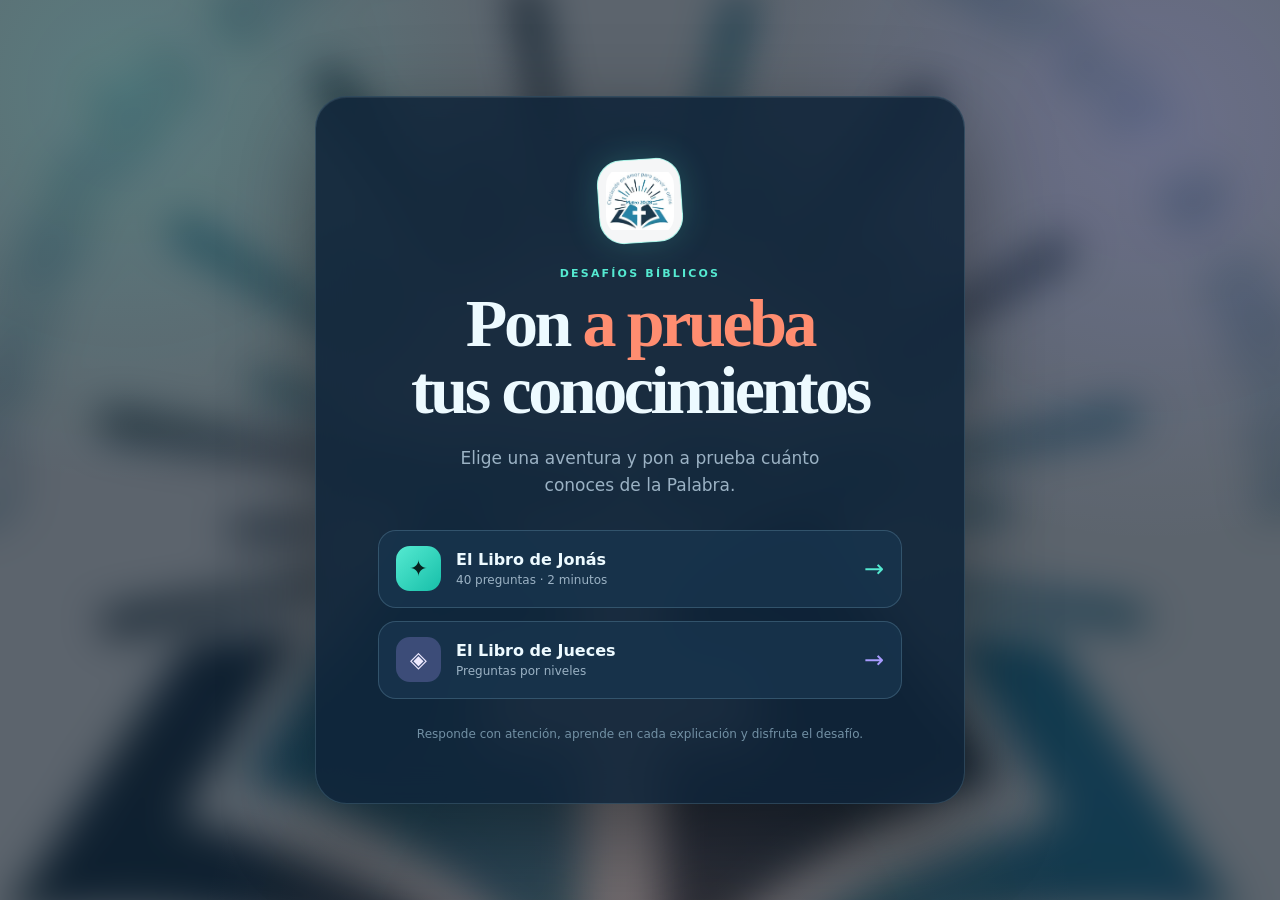
<file: index.html>
<!doctype html>
<html lang="es">
<head>
    <meta charset="UTF-8">
    <meta name="viewport" content="width=device-width, initial-scale=1.0">
    <meta name="description" content="Misión Nínive: desafíos bíblicos sobre Jonás y Jueces.">
    <title>Misión Nínive · Desafíos bíblicos</title>
    <link rel="icon" type="image/png" href="logo.png?v=3">
    <link rel="stylesheet" href="portal.css">
</head>
<body>
    <main class="portal-shell">
        <section class="portal-card" aria-labelledby="portal-title">
            <div class="brand-chip"><img src="logo.png" alt="Creciendo en amor para servir a otros"></div>
            <p class="eyebrow">DESAFÍOS BÍBLICOS</p>
            <h1 id="portal-title">Pon <span>a prueba</span><br>tus conocimientos</h1>
            <p class="lead">Elige una aventura y pon a prueba cuánto conoces de la Palabra.</p>

            <div class="game-options">
                <a class="game-option game-option-primary" href="jonas.html">
                    <span class="option-icon">✦</span>
                    <span class="option-copy"><strong>El Libro de Jonás</strong><small>40 preguntas · 2 minutos</small></span>
                    <span class="arrow" aria-hidden="true">→</span>
                </a>
                <a class="game-option game-option-secondary" href="jueces.html">
                    <span class="option-icon">◈</span>
                    <span class="option-copy"><strong>El Libro de Jueces</strong><small>Preguntas por niveles</small></span>
                    <span class="arrow" aria-hidden="true">→</span>
                </a>
            </div>

            <p class="portal-note">Responde con atención, aprende en cada explicación y disfruta el desafío.</p>
        </section>
    </main>
</body>
</html>
</file>
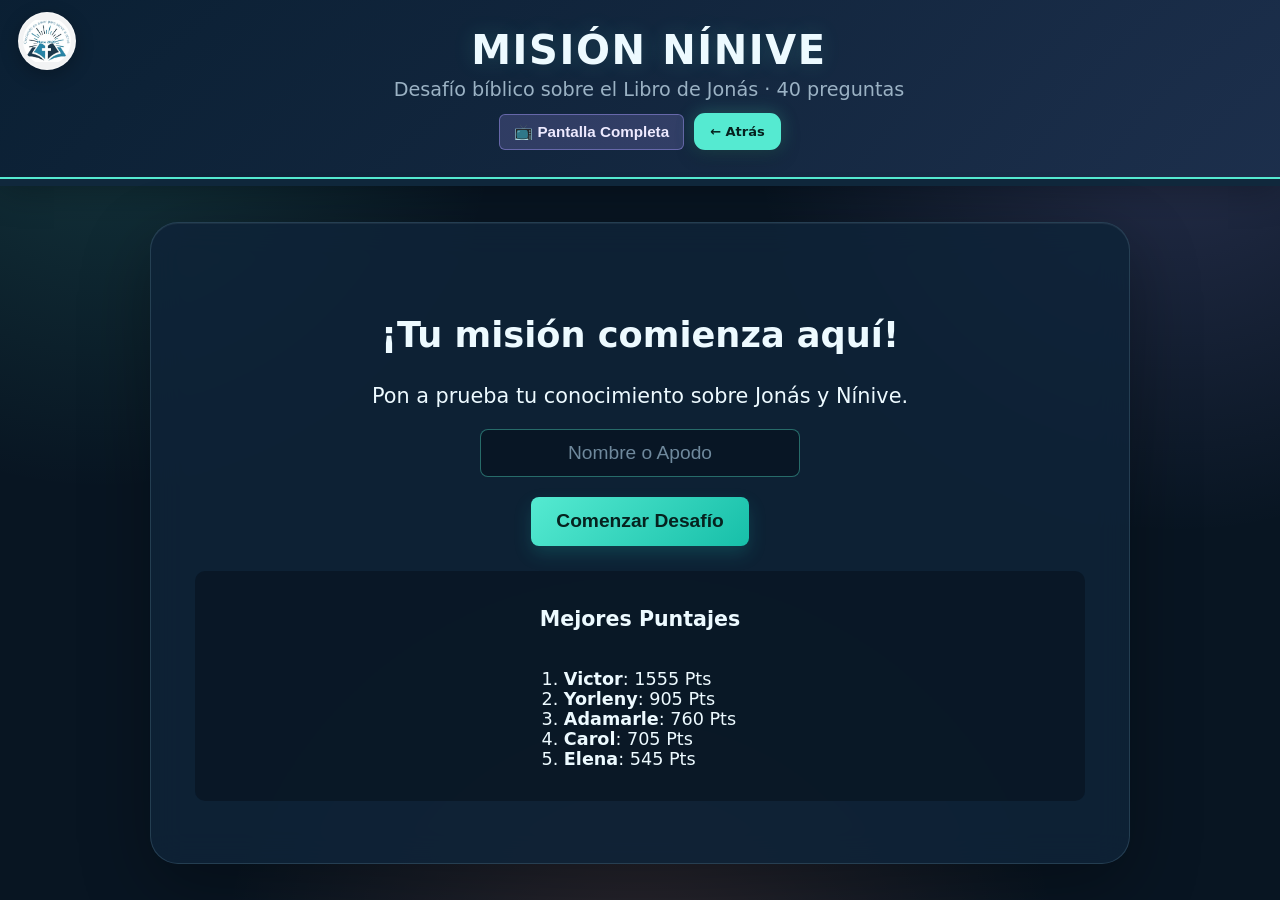
<file: jonas.html>
<!DOCTYPE html>
<html lang="es">
<head>
<meta charset="UTF-8">
<meta name="viewport" content="width=device-width, initial-scale=1.0">
<title>Misión Nínive · Desafío Bíblico sobre Jonás</title>
<link rel="icon" type="image/png" href="logo.png?v=2">
<link rel="apple-touch-icon" href="logo.png?v=2">

<style>
/* ========= CONFIGURACIÓN GLOBAL Y ESCALADO ARMÓNICO ========= */
* {
    box-sizing: border-box;
}

html, body {
    height: 100%;
    margin: 0;
    padding: 0;
}

body {
    font-family: 'Segoe UI', Tahoma, Geneva, Verdana, sans-serif;
    background: linear-gradient(135deg, #ffd9e6 0%, #ffb6c9 35%, #f582ae 70%, #d9578f 100%);
    background-attachment: fixed;
    color: #5c1a3a;
    text-align: center;
    overflow-x: hidden;
    display: flex;
    flex-direction: column;
    justify-content: space-between;
}

header {
    position: relative;
    background: linear-gradient(135deg, #e0578f, #c8447a);
    padding: clamp(10px, 2vh, 25px) 15px;
    box-shadow: 0 4px 20px rgba(140,20,70,.35);
    position: relative;
    flex-shrink: 0;
    border-bottom: 4px solid #ffe0a3;
}

h1 {
    margin: 0;
    color: #fff3d6;
    font-size: clamp(1.3rem, 3.5vw, 2.5rem);
    text-shadow: 0 3px 4px rgba(0,0,0,0.25);
}

header p {
    margin: 5px 0 0 0;
    color: #ffe9f2;
    font-size: clamp(0.8rem, 1.5vw, 1.2rem);
}

#barra-progreso-contenedor {
    width: 100%;
    height: clamp(4px, 0.8vh, 8px);
    background: #7a1f4d;
    position: relative;
    flex-shrink: 0;
}

#barra-progreso {
    height: 100%;
    width: 0%;
    background: linear-gradient(90deg, #ffd166, #ff6fa5);
    transition: width 0.4s ease;
}

/* ========= CONTENEDOR PRINCIPAL ========= */
#contenedor {
    width: 95%;
    max-width: 1200px;
    margin: auto;
    padding: clamp(10px, 2vw, 30px);
    flex-grow: 1;
    display: flex;
    flex-direction: column;
    justify-content: center;
}

.fade-in {
    animation: fadeIn 0.4s ease forwards;
}
@keyframes fadeIn {
    from { opacity: 0; transform: translateY(10px); }
    to { opacity: 1; transform: translateY(0); }
}

/* ========= ELEMENTOS DEL JUEGO ========= */
#nivel {
    font-size: clamp(1rem, 2vw, 1.5rem);
    color: #8a1150;
    margin-bottom: 6px;
    font-weight: bold;
}

#puntaje {
    font-size: clamp(1rem, 1.8vw, 1.4rem);
    margin-bottom: 10px;
    background: rgba(255,255,255,0.55);
    display: inline-block;
    padding: 6px 18px;
    border-radius: 20px;
    color: #8a1150;
    box-shadow: 0 2px 8px rgba(140,20,70,0.15);
}

#temporizador {
    font-size: clamp(2.2rem, 5vw, 4rem);
    color: #d9578f;
    margin-bottom: 10px;
    font-weight: bold;
    text-shadow: 0 0 12px rgba(217,87,143,0.4);
    line-height: 1;
}

.tiempo-critico {
    animation: pulso 0.9s infinite alternate;
    color: #c8102e !important;
}
@keyframes pulso {
    from { transform: scale(1); }
    to { transform: scale(1.12); }
}

#pregunta {
    font-size: clamp(1.2rem, 2.8vw, 2.2rem);
    margin: clamp(10px, 2vh, 25px) 0;
    font-weight: 600;
    line-height: 1.35;
    color: #6d1240;
}

/* ========= OPCIONES Y BOTONES ESCALABLES ========= */
.opcion {
    display: block;
    width: 100%;
    max-width: 850px;
    margin: clamp(6px, 1.2vh, 14px) auto;
    padding: clamp(12px, 2vh, 20px);
    border: 2px solid #f2a6c4;
    border-radius: 14px;
    background: #fff5f9;
    color: #7a1f4d;
    font-size: clamp(1rem, 2vw, 1.35rem);
    cursor: pointer;
    transition: all 0.2s ease;
    box-shadow: 0 4px 6px rgba(140,20,70,0.1);
}

.opcion:hover:not(:disabled) {
    background: #ffe0ec;
    border-color: #d9578f;
    transform: translateY(-2px);
    box-shadow: 0 6px 12px rgba(140,20,70,0.2);
}

.correcta {
    background: #6bbf8e !important;
    border-color: #6bbf8e !important;
    color: #ffffff !important;
}

.incorrecta {
    background: #e35d78 !important;
    border-color: #e35d78 !important;
    color: #ffffff !important;
}

button, .btn-accion {
    padding: clamp(8px, 1.5vh, 16px) clamp(16px, 2vw, 32px);
    border: none;
    border-radius: 8px;
    cursor: pointer;
    margin: 5px;
    font-size: clamp(0.9rem, 1.5vw, 1.2rem);
    background: linear-gradient(135deg, #ffd166, #ffb84d);
    color: #6d1240;
    font-weight: bold;
    transition: all 0.2s;
    box-shadow: 0 3px 8px rgba(140,20,70,0.2);
}

button:hover:not(:disabled), .btn-accion:hover:not(:disabled) {
    background: linear-gradient(135deg, #ffe0a3, #ffd166);
    box-shadow: 0 4px 12px rgba(140,20,70,0.3);
}

#siguiente {
    display: none;
    background: linear-gradient(135deg, #ff8fb3, #e0578f);
    color: #fff3d6;
    font-size: clamp(1.1rem, 2vw, 1.5rem);
    padding: clamp(10px, 1.8vh, 18px) clamp(20px, 3vw, 40px);
    margin-top: 15px;
}

.panel-comodines {
    display: flex;
    justify-content: center;
    gap: 10px;
    flex-wrap: wrap;
    margin-bottom: 10px;
}

.comodin {
    background: linear-gradient(135deg, #ffe0a3, #ffd166);
    color: #6d1240;
    font-weight: bold;
    border-radius: 20px;
    padding: clamp(6px, 1vh, 10px) clamp(12px, 1.5vw, 20px);
    font-size: clamp(0.85rem, 1.3vw, 1.1rem);
}

#resultado {
    margin-top: 15px;
    font-size: clamp(1rem, 2vw, 1.3rem);
    font-weight: bold;
    color: #6d1240;
}

.caja-explicacion {
    background: rgba(255, 245, 249, 0.95);
    border-left: 5px solid #d9578f;
    padding: clamp(10px, 1.5vh, 18px);
    margin: 15px auto;
    max-width: 850px;
    border-radius: 0 8px 8px 0;
    text-align: left;
    font-size: clamp(0.9rem, 1.6vw, 1.15rem);
    line-height: 1.4;
    color: #6d1240;
    box-shadow: 0 2px 10px rgba(140,20,70,0.12);
}

.btn-fullscreen {
    position: absolute;
    right: 15px;
    top: 50%;
    transform: translateY(-50%);
    background: linear-gradient(135deg, #ffe0a3, #ffd166);
    color: #6d1240;
    border: none;
    padding: 8px 14px;
    font-size: clamp(0.75rem, 1.2vw, 0.95rem);
    border-radius: 6px;
    font-weight: bold;
    cursor: pointer;
}

.caja-votacion-envivo {
    background: linear-gradient(135deg, #fff0f6, #ffe0ec);
    padding: clamp(12px, 2vh, 20px);
    border-radius: 12px;
    margin: 15px auto;
    max-width: 650px;
    box-shadow: 0 6px 20px rgba(140,20,70,0.25);
    border: 2px solid #ffd166;
    color: #6d1240;
}

#ranking {
    margin-top: 20px;
    background: rgba(255,255,255,0.5);
    padding: 15px;
    border-radius: 10px;
    font-size: clamp(0.9rem, 1.5vw, 1.1rem);
    color: #6d1240;
}

.input-nombre {
    padding: 12px;
    font-size: clamp(1rem, 1.8vw, 1.2rem);
    border-radius: 8px;
    border: 2px solid #f2a6c4;
    background: #fff5f9;
    color: #6d1240;
    margin-bottom: 15px;
    width: 80%;
    max-width: 320px;
    text-align: center;
}

.bono-aviso {
    color: #2a8a5f;
    font-size: clamp(0.85rem, 1.4vw, 1rem);
    font-weight: bold;
    display: block;
    margin-top: 5px;
}

/* ========= NUEVA IDENTIDAD VISUAL: MISIÓN NÍNIVE ========= */
:root {
    --noche: #081522;
    --panel: rgba(15, 36, 56, 0.86);
    --panel-claro: rgba(24, 52, 77, 0.9);
    --turquesa: #55ead1;
    --turquesa-profundo: #17bfa9;
    --coral: #ff8d70;
    --lavanda: #a99cff;
    --texto: #edfaff;
    --texto-suave: #9bb2c4;
}

html { background: var(--noche); }

body {
    background:
        radial-gradient(circle at 8% 10%, rgba(85, 234, 209, 0.15), transparent 28%),
        radial-gradient(circle at 92% 12%, rgba(169, 156, 255, 0.18), transparent 30%),
        radial-gradient(circle at 50% 110%, rgba(255, 141, 112, 0.15), transparent 36%),
        var(--noche);
    color: var(--texto);
    font-family: Inter, ui-sans-serif, system-ui, -apple-system, BlinkMacSystemFont, "Segoe UI", sans-serif;
}

body::before,
body::after { display: none; }

header {
    background: linear-gradient(135deg, rgba(10, 31, 51, 0.97), rgba(28, 47, 76, 0.97));
    border-bottom: 2px solid var(--turquesa);
    box-shadow: 0 10px 35px rgba(0, 0, 0, 0.3);
    padding: clamp(18px, 3vh, 32px) 15px;
}

.logo-esquina {
    position: absolute;
    top: 12px;
    left: 18px;
    width: 58px;
    height: 58px;
    padding: 4px;
    object-fit: contain;
    border: 1px solid rgba(255, 255, 255, 0.5);
    border-radius: 50%;
    background: rgba(255, 255, 255, 0.95);
    box-shadow: 0 5px 18px rgba(0, 0, 0, 0.25);
}

header h1,
header p { padding-left: 72px; padding-right: 72px; }

h1 {
    color: var(--texto);
    letter-spacing: 0.04em;
    text-shadow: 0 0 22px rgba(85, 234, 209, 0.16);
}

header p { color: var(--texto-suave); }
.acciones-header { display: flex; justify-content: center; align-items: center; gap: 10px; margin-top: 12px; position: relative; z-index: 5; flex-wrap: nowrap; }
.btn-portada { position: static; padding: 9px 14px; color: #06221f; border: 2px solid var(--turquesa); border-radius: 11px; background: var(--turquesa); box-shadow: 0 5px 18px rgba(0, 0, 0, .35), 0 0 18px rgba(85, 234, 209, .3); font-size: 13px; font-weight: 800; text-decoration: none; white-space: nowrap; }
header h1, header p { padding-left: 90px; }

#barra-progreso-contenedor { height: 7px; background: #10283c; }

#barra-progreso {
    background: linear-gradient(90deg, var(--turquesa), var(--lavanda), var(--coral));
    box-shadow: 0 0 16px rgba(85, 234, 209, 0.55);
}

#contenedor {
    max-width: 980px;
    margin: clamp(18px, 4vh, 45px) auto;
    padding: clamp(20px, 4vw, 44px);
    border: 1px solid rgba(143, 193, 214, 0.18);
    border-radius: 28px;
    background: var(--panel);
    box-shadow: 0 24px 70px rgba(0, 0, 0, 0.3), inset 0 1px 0 rgba(255, 255, 255, 0.06);
    backdrop-filter: blur(16px);
}

#nivel,
#puntaje { color: var(--turquesa) !important; }

#puntaje {
    background: rgba(85, 234, 209, 0.1);
    border: 1px solid rgba(85, 234, 209, 0.2);
    box-shadow: none;
}

#temporizador {
    color: var(--coral);
    text-shadow: 0 0 22px rgba(255, 141, 112, 0.38);
}

#pregunta {
    color: var(--texto) !important;
    font-weight: 700;
    letter-spacing: -0.02em;
}

#contenedor h1,
#contenedor h2,
#contenedor h3,
#contenedor p { color: var(--texto) !important; }

#contenedor > .fade-in > div[style*="color"] {
    color: var(--turquesa) !important;
}

.opcion {
    max-width: 780px;
    border: 1px solid rgba(143, 193, 214, 0.22);
    background: var(--panel-claro);
    color: var(--texto);
    box-shadow: 0 8px 20px rgba(0, 0, 0, 0.16);
    text-align: left;
}

.opcion:hover:not(:disabled) {
    background: rgba(36, 78, 101, 0.95);
    border-color: var(--turquesa);
    box-shadow: 0 8px 24px rgba(85, 234, 209, 0.14);
}

.correcta { background: #168b78 !important; border-color: var(--turquesa) !important; }
.incorrecta { background: #b94e56 !important; border-color: var(--coral) !important; }

button,
.btn-accion {
    background: linear-gradient(135deg, var(--turquesa), var(--turquesa-profundo));
    color: #06221f;
    box-shadow: 0 8px 18px rgba(23, 191, 169, 0.2);
}

button:hover:not(:disabled),
.btn-accion:hover:not(:disabled) {
    background: linear-gradient(135deg, #91f6e5, var(--turquesa));
    box-shadow: 0 10px 24px rgba(85, 234, 209, 0.28);
}

#siguiente {
    background: linear-gradient(135deg, var(--coral), #ee668b);
    color: white;
    box-shadow: 0 8px 20px rgba(255, 141, 112, 0.24);
}

.panel-comodines { margin: 20px 0; }

.comodin {
    background: rgba(169, 156, 255, 0.16);
    border: 1px solid rgba(169, 156, 255, 0.5);
    color: #ddd8ff;
    box-shadow: none;
}

.comodin:hover:not(:disabled) { background: rgba(169, 156, 255, 0.3); }

#resultado,
.caja-explicacion,
#ranking { color: var(--texto) !important; }

.caja-explicacion,
#ranking {
    background: rgba(8, 21, 34, 0.7);
    border-color: var(--turquesa);
    box-shadow: none;
}

.caja-explicacion strong,
.bono-aviso { color: var(--turquesa) !important; }

.input-nombre {
    border: 1px solid rgba(85, 234, 209, 0.4);
    background: rgba(8, 21, 34, 0.8);
    color: var(--texto);
}

.input-nombre::placeholder { color: #6f899d; }

.mensaje-nombre {
    display: none;
    max-width: 360px;
    margin: -2px auto 14px;
    color: #ff6b6b;
    font-size: clamp(0.85rem, 1.4vw, 1rem);
    font-weight: 800;
    line-height: 1.35;
}

.mensaje-nombre.visible {
    display: block;
    animation: aviso-nombre-in 0.2s ease-out;
}

@keyframes aviso-nombre-in {
    from { opacity: 0; transform: translateY(-4px); }
    to { opacity: 1; transform: translateY(0); }
}

.btn-fullscreen {
    position: static;
    transform: none;
    margin: 0;
    background: rgba(169, 156, 255, 0.2);
    border: 1px solid rgba(169, 156, 255, 0.45);
    color: #eeeaff;
    box-shadow: none;
}

@media (max-width: 600px) {
    #contenedor { width: calc(100% - 20px); border-radius: 20px; }
    .logo-esquina { top: 10px; left: 10px; width: 48px; height: 48px; }
    header h1,
    header p { padding-left: 58px; padding-right: 58px; }
    .acciones-header { margin-top: 10px; gap: 8px; flex-wrap: nowrap; }
    .btn-portada { padding: 8px 11px; }
    .btn-fullscreen { padding: 8px 10px; font-size: .75rem; white-space: nowrap; }
}

@media (max-width: 600px) {
    header { padding: 12px 5px; }
    .btn-fullscreen { position: static; right: auto; top: auto; transform: none; margin-top: 0; display: inline-block; }
}
</style>
</head>

<body>

<header>
    <img class="logo-esquina" src="logo.png" alt="Logo Creciendo en amor para servir a otros">
    <h1>MISIÓN NÍNIVE</h1>
    <p>Desafío bíblico sobre el Libro de Jonás · 40 preguntas</p>
    <div class="acciones-header">
        <button class="btn-fullscreen" onclick="toggleFullscreen()">📺 Pantalla Completa</button>
        <a class="btn-portada" href="index.html">← Atrás</a>
    </div>
</header>
<div id="barra-progreso-contenedor"><div id="barra-progreso"></div></div>

<div id="contenedor" class="fade-in"></div>

<script>

eval(new TextDecoder().decode(Uint8Array.from(atob('[base64]/SGFjaWEgZMOzbmRlIGRlY2lkacOzIGlyIEpvbsOhcyBlbiBsdWdhciBkZSBvYmVkZWNlciBhIERpb3M/[base64]/[base64]/[base64]/[base64]/[base64]/[base64]/QSBxdcOpIGNpdWRhZCBmdWUgZW52aWFkbyBKb27DoXMgcGFyYSBwcmVkaWNhciBlbCBtZW5zYWplIGRlIERpb3M/[base64]/[base64]/[base64]/[base64]/[base64]/Q8OzbW8gZGVzY3JpYmUgSm9uw6FzIHN1IGxpYmVyYWNpw7NuIGRlbCB2aWVudHJlIGRlbCBwZXo/[base64]/Q8OzbW8gcmVhY2Npb25hcm9uIGxvcyBoYWJpdGFudGVzIGRlIE7DrW5pdmUgYWwgbWVuc2FqZSBkZSBKb27DoXM/[base64]/[base64]/[base64]/[base64]/[base64]/[base64]/[base64]/UXXDqSBvY3VycmnDsyBjb24gbGEgcGxhbnRhIGRlIHJpY2lubyBxdWUgRGlvcyBoaXpvIGNyZWNlciBwYXJhIGRhciBzb21icmEgYSBKb27DoXM/[base64]/[base64]/[base64]/[base64]/[base64]/[base64]'), c => c.charCodeAt(0))));
</script>
</body>
</html>
</file>
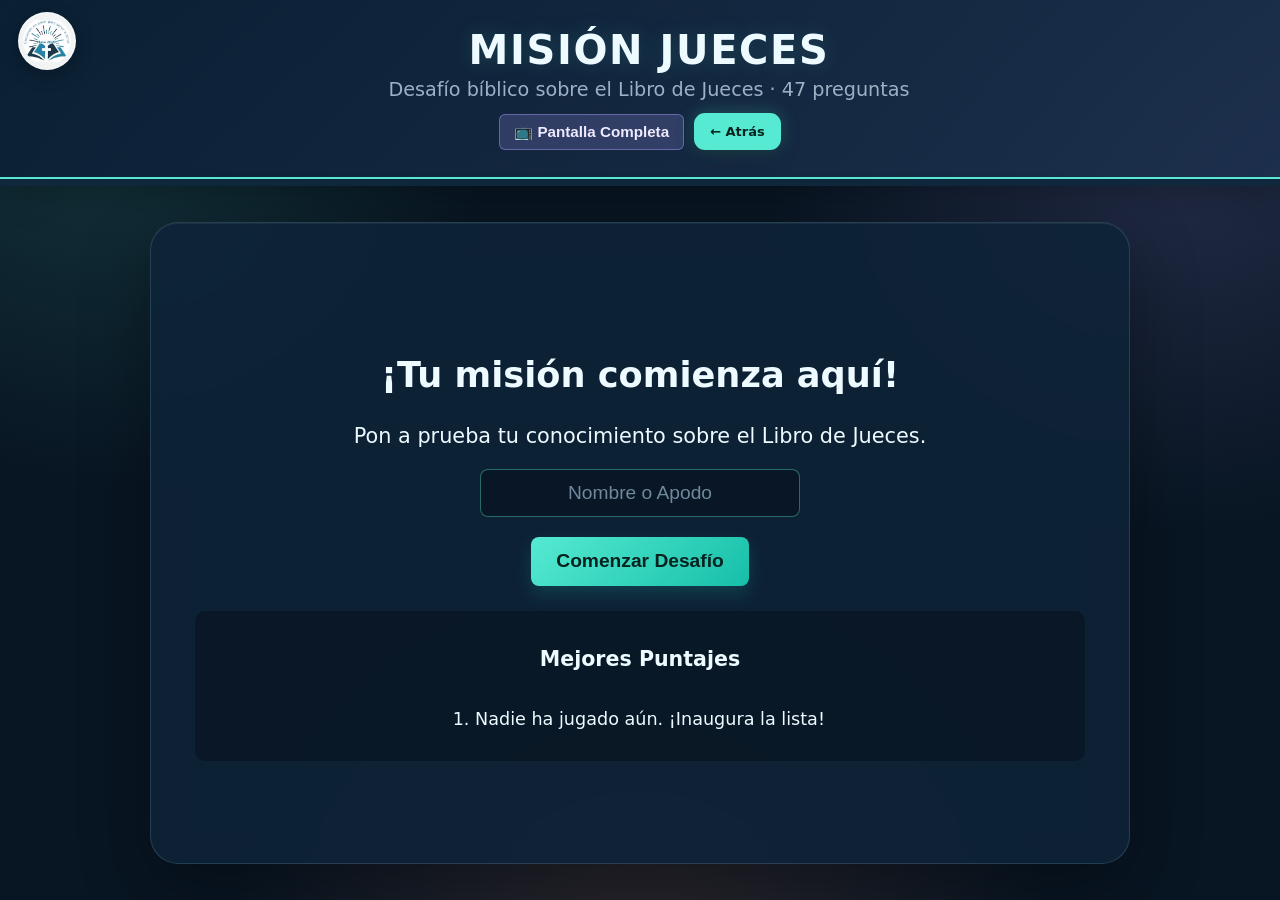
<file: jueces.html>
<!DOCTYPE html>
<html lang="es">
<head>
<meta charset="UTF-8">
<meta name="viewport" content="width=device-width, initial-scale=1.0">
<title>Misión Jueces · Desafío Bíblico</title>
<link rel="icon" type="image/png" href="logo.png?v=2">
<link rel="apple-touch-icon" href="logo.png?v=2">

<style>
/* ========= CONFIGURACIÓN GLOBAL Y ESCALADO ARMÓNICO ========= */
* {
    box-sizing: border-box;
}

html, body {
    height: 100%;
    margin: 0;
    padding: 0;
}

body {
    font-family: 'Segoe UI', Tahoma, Geneva, Verdana, sans-serif;
    background: linear-gradient(135deg, #ffd9e6 0%, #ffb6c9 35%, #f582ae 70%, #d9578f 100%);
    background-attachment: fixed;
    color: #5c1a3a;
    text-align: center;
    overflow-x: hidden;
    display: flex;
    flex-direction: column;
    justify-content: space-between;
}

header {
    position: relative;
    background: linear-gradient(135deg, #e0578f, #c8447a);
    padding: clamp(10px, 2vh, 25px) 15px;
    box-shadow: 0 4px 20px rgba(140,20,70,.35);
    position: relative;
    flex-shrink: 0;
    border-bottom: 4px solid #ffe0a3;
}

h1 {
    margin: 0;
    color: #fff3d6;
    font-size: clamp(1.3rem, 3.5vw, 2.5rem);
    text-shadow: 0 3px 4px rgba(0,0,0,0.25);
}

header p {
    margin: 5px 0 0 0;
    color: #ffe9f2;
    font-size: clamp(0.8rem, 1.5vw, 1.2rem);
}

#barra-progreso-contenedor {
    width: 100%;
    height: clamp(4px, 0.8vh, 8px);
    background: #7a1f4d;
    position: relative;
    flex-shrink: 0;
}

#barra-progreso {
    height: 100%;
    width: 0%;
    background: linear-gradient(90deg, #ffd166, #ff6fa5);
    transition: width 0.4s ease;
}

/* ========= CONTENEDOR PRINCIPAL ========= */
#contenedor {
    width: 95%;
    max-width: 1200px;
    margin: auto;
    padding: clamp(10px, 2vw, 30px);
    flex-grow: 1;
    display: flex;
    flex-direction: column;
    justify-content: center;
}

.fade-in {
    animation: fadeIn 0.4s ease forwards;
}
@keyframes fadeIn {
    from { opacity: 0; transform: translateY(10px); }
    to { opacity: 1; transform: translateY(0); }
}

/* ========= ELEMENTOS DEL JUEGO ========= */
#nivel {
    font-size: clamp(1rem, 2vw, 1.5rem);
    color: #8a1150;
    margin-bottom: 6px;
    font-weight: bold;
}

#puntaje {
    font-size: clamp(1rem, 1.8vw, 1.4rem);
    margin-bottom: 10px;
    background: rgba(255,255,255,0.55);
    display: inline-block;
    padding: 6px 18px;
    border-radius: 20px;
    color: #8a1150;
    box-shadow: 0 2px 8px rgba(140,20,70,0.15);
}

#temporizador {
    font-size: clamp(2.2rem, 5vw, 4rem);
    color: #d9578f;
    margin-bottom: 10px;
    font-weight: bold;
    text-shadow: 0 0 12px rgba(217,87,143,0.4);
    line-height: 1;
}

.tiempo-critico {
    animation: pulso 0.9s infinite alternate;
    color: #c8102e !important;
}
@keyframes pulso {
    from { transform: scale(1); }
    to { transform: scale(1.12); }
}

#pregunta {
    font-size: clamp(1.2rem, 2.8vw, 2.2rem);
    margin: clamp(10px, 2vh, 25px) 0;
    font-weight: 600;
    line-height: 1.35;
    color: #6d1240;
}

/* ========= OPCIONES Y BOTONES ESCALABLES ========= */
.opcion {
    display: block;
    width: 100%;
    max-width: 850px;
    margin: clamp(6px, 1.2vh, 14px) auto;
    padding: clamp(12px, 2vh, 20px);
    border: 2px solid #f2a6c4;
    border-radius: 14px;
    background: #fff5f9;
    color: #7a1f4d;
    font-size: clamp(1rem, 2vw, 1.35rem);
    cursor: pointer;
    transition: all 0.2s ease;
    box-shadow: 0 4px 6px rgba(140,20,70,0.1);
}

.opcion:hover:not(:disabled) {
    background: #ffe0ec;
    border-color: #d9578f;
    transform: translateY(-2px);
    box-shadow: 0 6px 12px rgba(140,20,70,0.2);
}

.correcta {
    background: #6bbf8e !important;
    border-color: #6bbf8e !important;
    color: #ffffff !important;
}

.incorrecta {
    background: #e35d78 !important;
    border-color: #e35d78 !important;
    color: #ffffff !important;
}

button, .btn-accion {
    padding: clamp(8px, 1.5vh, 16px) clamp(16px, 2vw, 32px);
    border: none;
    border-radius: 8px;
    cursor: pointer;
    margin: 5px;
    font-size: clamp(0.9rem, 1.5vw, 1.2rem);
    background: linear-gradient(135deg, #ffd166, #ffb84d);
    color: #6d1240;
    font-weight: bold;
    transition: all 0.2s;
    box-shadow: 0 3px 8px rgba(140,20,70,0.2);
}

button:hover:not(:disabled), .btn-accion:hover:not(:disabled) {
    background: linear-gradient(135deg, #ffe0a3, #ffd166);
    box-shadow: 0 4px 12px rgba(140,20,70,0.3);
}

#siguiente {
    display: none;
    background: linear-gradient(135deg, #ff8fb3, #e0578f);
    color: #fff3d6;
    font-size: clamp(1.1rem, 2vw, 1.5rem);
    padding: clamp(10px, 1.8vh, 18px) clamp(20px, 3vw, 40px);
    margin-top: 15px;
}

.panel-comodines {
    display: flex;
    justify-content: center;
    gap: 10px;
    flex-wrap: wrap;
    margin-bottom: 10px;
}

.comodin {
    background: linear-gradient(135deg, #ffe0a3, #ffd166);
    color: #6d1240;
    font-weight: bold;
    border-radius: 20px;
    padding: clamp(6px, 1vh, 10px) clamp(12px, 1.5vw, 20px);
    font-size: clamp(0.85rem, 1.3vw, 1.1rem);
}

#resultado {
    margin-top: 15px;
    font-size: clamp(1rem, 2vw, 1.3rem);
    font-weight: bold;
    color: #6d1240;
}

.caja-explicacion {
    background: rgba(255, 245, 249, 0.95);
    border-left: 5px solid #d9578f;
    padding: clamp(10px, 1.5vh, 18px);
    margin: 15px auto;
    max-width: 850px;
    border-radius: 0 8px 8px 0;
    text-align: left;
    font-size: clamp(0.9rem, 1.6vw, 1.15rem);
    line-height: 1.4;
    color: #6d1240;
    box-shadow: 0 2px 10px rgba(140,20,70,0.12);
}

.btn-fullscreen {
    position: absolute;
    right: 15px;
    top: 50%;
    transform: translateY(-50%);
    background: linear-gradient(135deg, #ffe0a3, #ffd166);
    color: #6d1240;
    border: none;
    padding: 8px 14px;
    font-size: clamp(0.75rem, 1.2vw, 0.95rem);
    border-radius: 6px;
    font-weight: bold;
    cursor: pointer;
}

.caja-votacion-envivo {
    background: linear-gradient(135deg, #fff0f6, #ffe0ec);
    padding: clamp(12px, 2vh, 20px);
    border-radius: 12px;
    margin: 15px auto;
    max-width: 650px;
    box-shadow: 0 6px 20px rgba(140,20,70,0.25);
    border: 2px solid #ffd166;
    color: #6d1240;
}

#ranking {
    margin-top: 20px;
    background: rgba(255,255,255,0.5);
    padding: 15px;
    border-radius: 10px;
    font-size: clamp(0.9rem, 1.5vw, 1.1rem);
    color: #6d1240;
}

.input-nombre {
    padding: 12px;
    font-size: clamp(1rem, 1.8vw, 1.2rem);
    border-radius: 8px;
    border: 2px solid #f2a6c4;
    background: #fff5f9;
    color: #6d1240;
    margin-bottom: 15px;
    width: 80%;
    max-width: 320px;
    text-align: center;
}

.bono-aviso {
    color: #2a8a5f;
    font-size: clamp(0.85rem, 1.4vw, 1rem);
    font-weight: bold;
    display: block;
    margin-top: 5px;
}

/* ========= NUEVA IDENTIDAD VISUAL: MISIÓN NÍNIVE ========= */
:root {
    --noche: #081522;
    --panel: rgba(15, 36, 56, 0.86);
    --panel-claro: rgba(24, 52, 77, 0.9);
    --turquesa: #55ead1;
    --turquesa-profundo: #17bfa9;
    --coral: #ff8d70;
    --lavanda: #a99cff;
    --texto: #edfaff;
    --texto-suave: #9bb2c4;
}

html { background: var(--noche); }

body {
    background:
        radial-gradient(circle at 8% 10%, rgba(85, 234, 209, 0.15), transparent 28%),
        radial-gradient(circle at 92% 12%, rgba(169, 156, 255, 0.18), transparent 30%),
        radial-gradient(circle at 50% 110%, rgba(255, 141, 112, 0.15), transparent 36%),
        var(--noche);
    color: var(--texto);
    font-family: Inter, ui-sans-serif, system-ui, -apple-system, BlinkMacSystemFont, "Segoe UI", sans-serif;
}

body::before,
body::after { display: none; }

header {
    background: linear-gradient(135deg, rgba(10, 31, 51, 0.97), rgba(28, 47, 76, 0.97));
    border-bottom: 2px solid var(--turquesa);
    box-shadow: 0 10px 35px rgba(0, 0, 0, 0.3);
    padding: clamp(18px, 3vh, 32px) 15px;
}

.logo-esquina {
    position: absolute;
    top: 12px;
    left: 18px;
    width: 58px;
    height: 58px;
    padding: 4px;
    object-fit: contain;
    border: 1px solid rgba(255, 255, 255, 0.5);
    border-radius: 50%;
    background: rgba(255, 255, 255, 0.95);
    box-shadow: 0 5px 18px rgba(0, 0, 0, 0.25);
}

header h1,
header p { padding-left: 72px; padding-right: 72px; }

h1 {
    color: var(--texto);
    letter-spacing: 0.04em;
    text-shadow: 0 0 22px rgba(85, 234, 209, 0.16);
}

header p { color: var(--texto-suave); }
.acciones-header { display: flex; justify-content: center; align-items: center; gap: 10px; margin-top: 12px; position: relative; z-index: 5; flex-wrap: nowrap; }
.btn-portada { position: static; padding: 9px 14px; color: #06221f; border: 2px solid var(--turquesa); border-radius: 11px; background: var(--turquesa); box-shadow: 0 5px 18px rgba(0, 0, 0, .35), 0 0 18px rgba(85, 234, 209, .3); font-size: 13px; font-weight: 800; text-decoration: none; white-space: nowrap; }
header h1, header p { padding-left: 90px; }

#barra-progreso-contenedor { height: 7px; background: #10283c; }

#barra-progreso {
    background: linear-gradient(90deg, var(--turquesa), var(--lavanda), var(--coral));
    box-shadow: 0 0 16px rgba(85, 234, 209, 0.55);
}

#contenedor {
    max-width: 980px;
    margin: clamp(18px, 4vh, 45px) auto;
    padding: clamp(20px, 4vw, 44px);
    border: 1px solid rgba(143, 193, 214, 0.18);
    border-radius: 28px;
    background: var(--panel);
    box-shadow: 0 24px 70px rgba(0, 0, 0, 0.3), inset 0 1px 0 rgba(255, 255, 255, 0.06);
    backdrop-filter: blur(16px);
}

#nivel,
#puntaje { color: var(--turquesa) !important; }

#puntaje {
    background: rgba(85, 234, 209, 0.1);
    border: 1px solid rgba(85, 234, 209, 0.2);
    box-shadow: none;
}

#temporizador {
    color: var(--coral);
    text-shadow: 0 0 22px rgba(255, 141, 112, 0.38);
}

#pregunta {
    color: var(--texto) !important;
    font-weight: 700;
    letter-spacing: -0.02em;
}

#contenedor h1,
#contenedor h2,
#contenedor h3,
#contenedor p { color: var(--texto) !important; }

#contenedor > .fade-in > div[style*="color"] {
    color: var(--turquesa) !important;
}

.opcion {
    max-width: 780px;
    border: 1px solid rgba(143, 193, 214, 0.22);
    background: var(--panel-claro);
    color: var(--texto);
    box-shadow: 0 8px 20px rgba(0, 0, 0, 0.16);
    text-align: left;
}

.opcion:hover:not(:disabled) {
    background: rgba(36, 78, 101, 0.95);
    border-color: var(--turquesa);
    box-shadow: 0 8px 24px rgba(85, 234, 209, 0.14);
}

.correcta { background: #168b78 !important; border-color: var(--turquesa) !important; }
.incorrecta { background: #b94e56 !important; border-color: var(--coral) !important; }

button,
.btn-accion {
    background: linear-gradient(135deg, var(--turquesa), var(--turquesa-profundo));
    color: #06221f;
    box-shadow: 0 8px 18px rgba(23, 191, 169, 0.2);
}

button:hover:not(:disabled),
.btn-accion:hover:not(:disabled) {
    background: linear-gradient(135deg, #91f6e5, var(--turquesa));
    box-shadow: 0 10px 24px rgba(85, 234, 209, 0.28);
}

#siguiente {
    background: linear-gradient(135deg, var(--coral), #ee668b);
    color: white;
    box-shadow: 0 8px 20px rgba(255, 141, 112, 0.24);
}

.panel-comodines { margin: 20px 0; }

.comodin {
    background: rgba(169, 156, 255, 0.16);
    border: 1px solid rgba(169, 156, 255, 0.5);
    color: #ddd8ff;
    box-shadow: none;
}

.comodin:hover:not(:disabled) { background: rgba(169, 156, 255, 0.3); }

#resultado,
.caja-explicacion,
#ranking { color: var(--texto) !important; }

.caja-explicacion,
#ranking {
    background: rgba(8, 21, 34, 0.7);
    border-color: var(--turquesa);
    box-shadow: none;
}

.caja-explicacion strong,
.bono-aviso { color: var(--turquesa) !important; }

.input-nombre {
    border: 1px solid rgba(85, 234, 209, 0.4);
    background: rgba(8, 21, 34, 0.8);
    color: var(--texto);
}

.input-nombre::placeholder { color: #6f899d; }

.mensaje-nombre {
    display: none;
    max-width: 360px;
    margin: -2px auto 14px;
    color: #ff6b6b;
    font-size: clamp(0.85rem, 1.4vw, 1rem);
    font-weight: 800;
    line-height: 1.35;
}

.mensaje-nombre.visible {
    display: block;
    animation: aviso-nombre-in 0.2s ease-out;
}

@keyframes aviso-nombre-in {
    from { opacity: 0; transform: translateY(-4px); }
    to { opacity: 1; transform: translateY(0); }
}

.btn-fullscreen {
    position: static;
    transform: none;
    margin: 0;
    background: rgba(169, 156, 255, 0.2);
    border: 1px solid rgba(169, 156, 255, 0.45);
    color: #eeeaff;
    box-shadow: none;
}

@media (max-width: 600px) {
    #contenedor { width: calc(100% - 20px); border-radius: 20px; }
    .logo-esquina { top: 10px; left: 10px; width: 48px; height: 48px; }
    header h1,
    header p { padding-left: 58px; padding-right: 58px; }
    .acciones-header { margin-top: 10px; gap: 8px; flex-wrap: nowrap; }
    .btn-portada { padding: 8px 11px; }
    .btn-fullscreen { padding: 8px 10px; font-size: .75rem; white-space: nowrap; }
}

@media (max-width: 600px) {
    header { padding: 12px 5px; }
    .btn-fullscreen { position: static; right: auto; top: auto; transform: none; margin-top: 0; display: inline-block; }
}
</style>
</head>

<body>

<header>
    <img class="logo-esquina" src="logo.png" alt="Logo Creciendo en amor para servir a otros">
    <h1>MISIÓN JUECES</h1>
    <p>Desafío bíblico sobre el Libro de Jueces · 47 preguntas</p>
    <div class="acciones-header">
        <button class="btn-fullscreen" onclick="toggleFullscreen()">📺 Pantalla Completa</button>
        <a class="btn-portada" href="index.html">← Atrás</a>
    </div>
</header>
<div id="barra-progreso-contenedor"><div id="barra-progreso"></div></div>

<div id="contenedor" class="fade-in"></div>

<script>

eval(new TextDecoder().decode(Uint8Array.from(atob('[base64]/[base64]/[base64]/[base64]/[base64]/[base64]/[base64]/[base64]/UG9yIHF1w6kgdGFyZGEgc3UgY2Fycm8gZW4gdmVuaXI/IMK/[base64]/[base64]/UXXDqSBsZSBwcmVndW50w7MgR2VkZcOzbiBhbCDDoW5nZWw/ICg2OjEzLTE1KSIsIG9wY2lvbmVzOlsiU2kgZWwgU2XDsW9yIGVzdMOhIGNvbiBub3NvdHJvcywgwr9wb3IgcXXDqSBub3MgaGEgc29icmV2ZW5pZG8gdG9kbyBlc3RvPyIsIsK/Q3XDoWwgZXMgdHUgbm9tYnJlPyIsIsK/[base64]/[base64]/[base64]/[base64]/[base64]/[base64]/[base64]/[base64]/[base64]/[base64]/Q8OzbW8gZGVzY3Vicmllcm9uIHN1cyBjb21wYcOxZXJvcyBlbCBzaWduaWZpY2FkbyBkZWwgZW5pZ21hIGRlIFNhbnPDs24/[base64]/Q3XDoW50YXMgem9ycmFzIGNhesOzIFNhbnPDs24gcGFyYSBxdWVtYXIgbG9zIHNlbWJyYWTDrW9zIGRlIGxvcyBmaWxpc3Rlb3M/[base64]/Q29uIHF1w6kgbWF0w7MgU2Fuc8OzbiBhIG1pbCBmaWxpc3Rlb3M/[base64]/UXXDqSBsZSBoaWNpZXJvbiBsb3MgZmlsaXN0ZW9zIGEgU2Fuc8OzbiB0cmFzIGNhcHR1cmFybG8/[base64]/[base64]'), c => c.charCodeAt(0))));
</script>
</body>
</html>
</file>
<file: portal.css>
:root {
    --noche: #081522;
    --panel: rgba(15, 36, 56, 0.86);
    --panel-claro: rgba(24, 52, 77, 0.9);
    --turquesa: #55ead1;
    --turquesa-profundo: #17bfa9;
    --coral: #ff8d70;
    --lavanda: #a99cff;
    --texto: #edfaff;
    --texto-suave: #9bb2c4;
}

* { box-sizing: border-box; }
html, body { min-height: 100%; margin: 0; }

body {
    position: relative;
    min-height: 100vh;
    overflow-x: hidden;
    color: var(--texto);
    font-family: Inter, ui-sans-serif, system-ui, -apple-system, BlinkMacSystemFont, "Segoe UI", sans-serif;
    background: linear-gradient(135deg, rgba(8, 21, 34, .91), rgba(8, 21, 34, .78)), var(--noche);
}

body::before {
    position: fixed;
    z-index: -2;
    inset: -34px;
    content: "";
    background: url("logo.png") center / cover no-repeat;
    filter: blur(19px);
    opacity: .34;
    transform: scale(1.08);
}

body::after {
    position: fixed;
    z-index: -1;
    inset: 0;
    content: "";
    background: radial-gradient(circle at 10% 10%, rgba(85, 234, 209, .18), transparent 28%), radial-gradient(circle at 90% 14%, rgba(169, 156, 255, .2), transparent 30%), radial-gradient(circle at 50% 110%, rgba(255, 141, 112, .16), transparent 38%);
}

a { color: inherit; text-decoration: none; }
.portal-shell { display: grid; min-height: 100vh; padding: 30px 20px; place-items: center; }
.portal-card { width: min(650px, 100%); padding: clamp(28px, 6vw, 62px); text-align: center; border: 1px solid rgba(143, 193, 214, .2); border-radius: 32px; background: var(--panel); box-shadow: 0 28px 90px rgba(0, 0, 0, .36), inset 0 1px 0 rgba(255, 255, 255, .08); backdrop-filter: blur(18px); animation: card-in .6s ease-out; }
.brand-chip { display: grid; width: 84px; height: 84px; margin: 0 auto 24px; padding: 7px; place-items: center; border: 1px solid rgba(85, 234, 209, .48); border-radius: 25px; background: rgba(255, 255, 255, .96); box-shadow: 0 0 34px rgba(85, 234, 209, .2); transform: rotate(-4deg); }
.brand-chip img { width: 100%; height: 100%; object-fit: contain; border-radius: 18px; transform: rotate(4deg); }
.eyebrow { margin: 0 0 10px; color: var(--turquesa); font-size: 11px; font-weight: 800; letter-spacing: .2em; }
h1 { margin: 0; font-family: Georgia, "Times New Roman", serif; font-size: clamp(38px, 8vw, 68px); letter-spacing: -.05em; line-height: .98; }
h1 span { color: var(--coral); }
.lead { max-width: 410px; margin: 22px auto 32px; color: var(--texto-suave); font-size: 17px; line-height: 1.55; }
.game-options { display: grid; gap: 13px; text-align: left; }
.game-option { display: flex; align-items: center; gap: 15px; min-height: 78px; padding: 14px 17px; border: 1px solid rgba(143, 193, 214, .24); border-radius: 18px; background: var(--panel-claro); transition: transform .2s ease, border-color .2s ease, box-shadow .2s ease; }
.game-option:hover { border-color: var(--turquesa); box-shadow: 0 12px 30px rgba(0, 0, 0, .22); transform: translateY(-3px); }
.game-option-secondary:hover { border-color: var(--lavanda); box-shadow: 0 12px 30px rgba(169, 156, 255, .14); }
.option-icon { display: grid; width: 45px; height: 45px; flex: 0 0 45px; place-items: center; color: #06221f; font-size: 22px; border-radius: 14px; background: linear-gradient(135deg, var(--turquesa), var(--turquesa-profundo)); }
.game-option-secondary .option-icon { color: #eeeaff; background: rgba(169, 156, 255, .26); }
.option-copy { display: flex; flex: 1; flex-direction: column; gap: 4px; }
.option-copy strong { font-size: 16px; }
.option-copy small { color: var(--texto-suave); font-size: 12px; }
.arrow { color: var(--turquesa); font-size: 24px; }
.game-option-secondary .arrow { color: var(--lavanda); }
.portal-note { margin: 28px 0 0; color: #7290a4; font-size: 12px; }
@keyframes card-in { from { opacity: 0; transform: translateY(16px); } to { opacity: 1; transform: translateY(0); } }

@media (max-width: 480px) {
    .portal-shell { padding: 18px 12px; }
    .portal-card { border-radius: 24px; }
    .brand-chip { width: 70px; height: 70px; margin-bottom: 20px; }
    .lead { font-size: 15px; }
}
</file>
